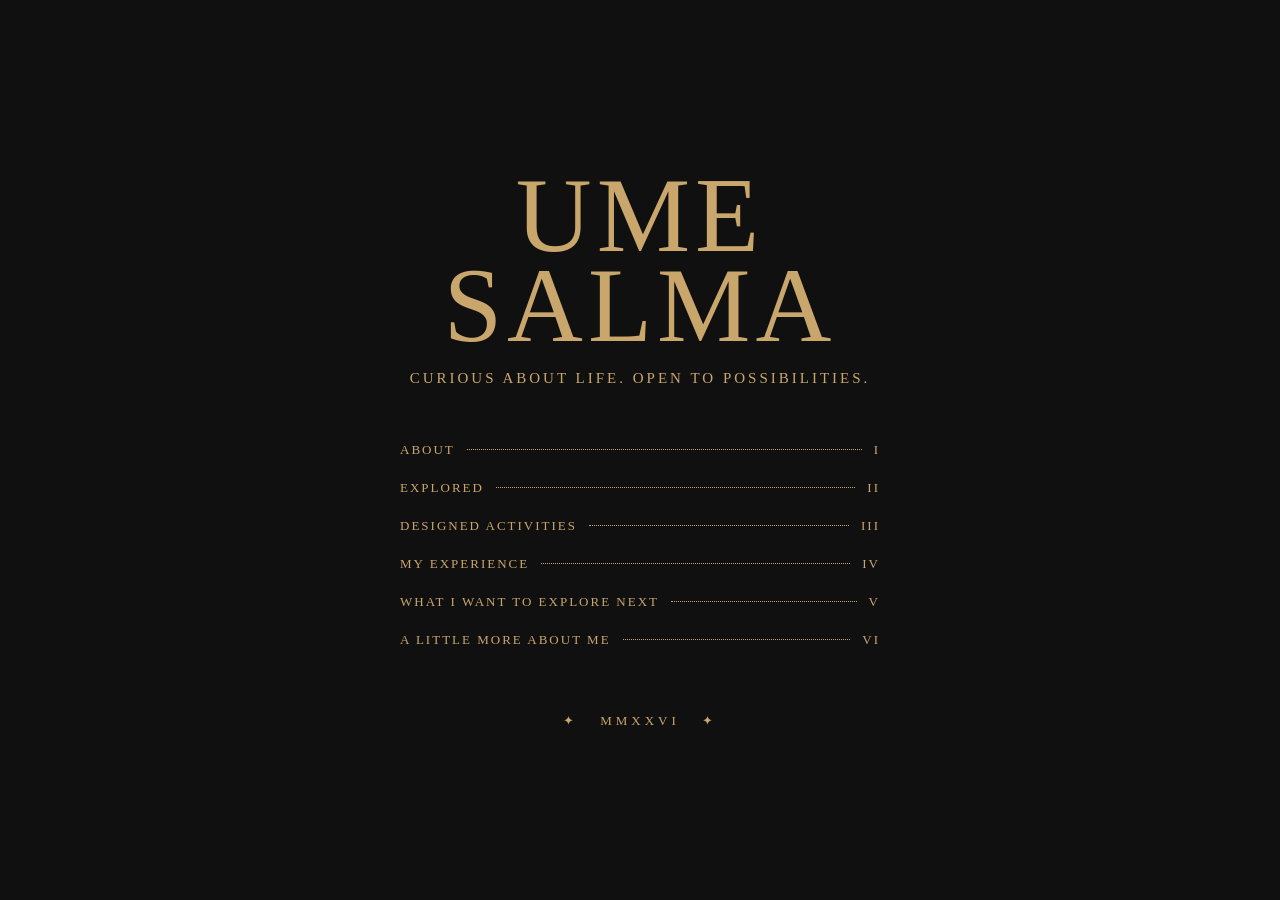
<file: index.html>
<!DOCTYPE html>
<html lang="en">
<head>
    <meta charset="UTF-8">
    <meta name="viewport" content="width=device-width, initial-scale=1.0">
    <title>Ume Salma | Portfolio</title>
    <link rel="stylesheet" href="CSS/style.css">
</head>
<body>

    <main class="homepage">

        <header class="intro">
            <h1>UME<br>SALMA</h1>
            <p>Curious about life. Open to possibilities.</p>
        </header>

        <nav class="navigation">
            <a href="about.html"><span>About</span><span>I</span></a>
            <a href="explored.html"><span>Explored</span><span>II</span></a>
            <a href="activities.html"><span>Designed Activities</span><span>III</span></a>
            <a href="experience.html"><span>My Experience</span><span>IV</span></a>
            <a href="explore-next.html"><span>What I Want to Explore Next</span><span>V</span></a>
            <a href="interests.html"><span>A Little More About Me</span><span>VI</span></a>
        </nav>

        <footer>
            <p>✦ &nbsp; MMXXVI &nbsp; ✦</p>
        </footer>

    </main>

</body>
</html>
</file>
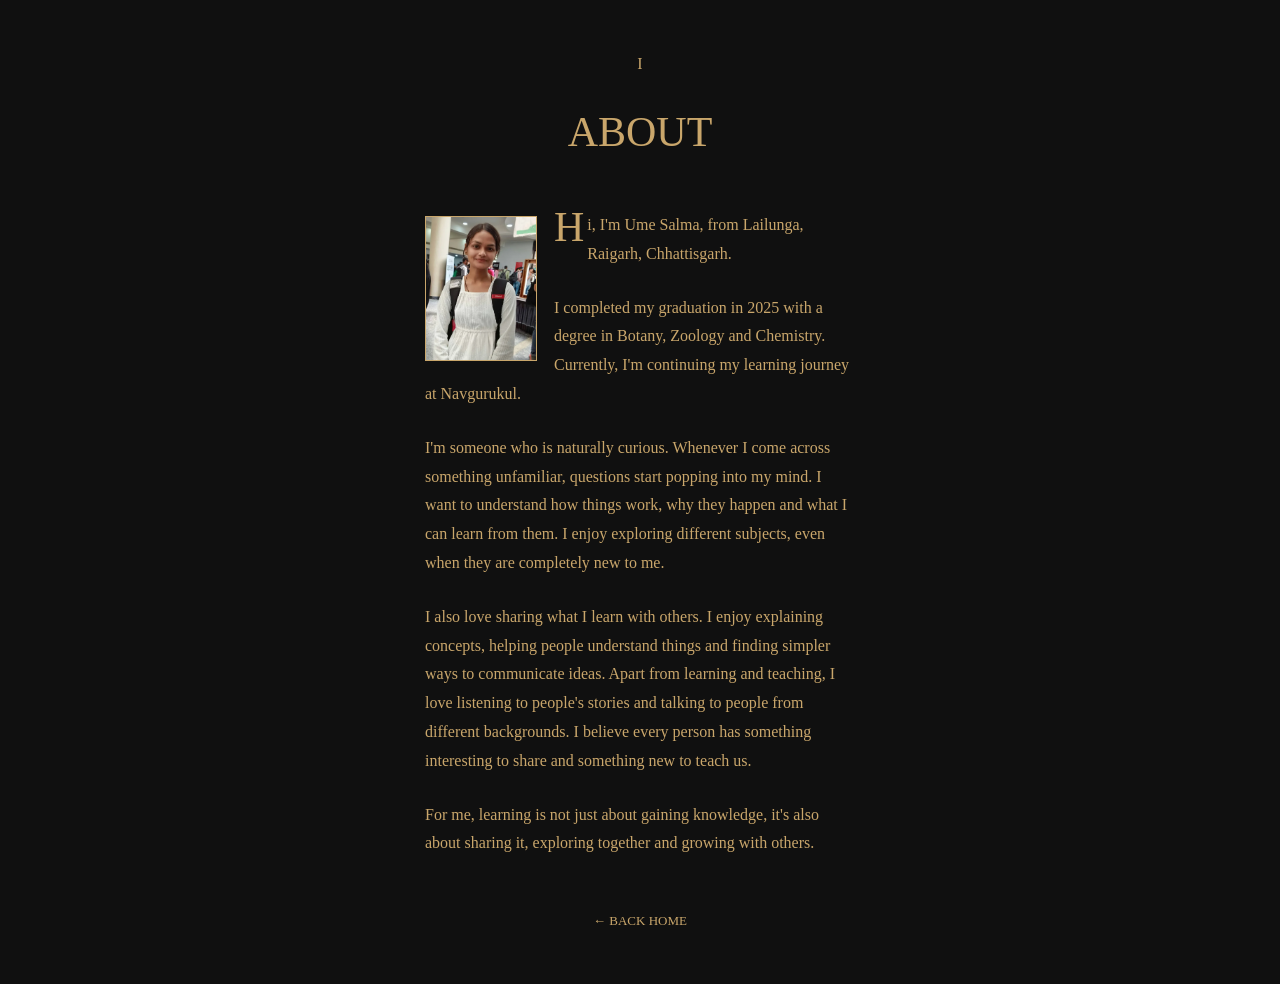
<file: about.html>
<!DOCTYPE html>
<html lang="en">
<head>
    <meta charset="UTF-8">
    <meta name="viewport" content="width=device-width, initial-scale=1.0">
    <title>About | Ume Salma</title>
    <link rel="stylesheet" href="CSS/style.css">
</head>

<body class="about-page">

    <main class="about-container">

        <p class="page-number">I</p>

        <h1 class="about-heading">ABOUT</h1>

        <section class="about-content">

            <img
                src="images/my_photo.png"
                alt="Ume Salma"
                class="about-photo"
            >

            <p>
                <span class="drop-cap">H</span>i, I'm Ume Salma, from Lailunga,
                Raigarh, Chhattisgarh.
            </p>

            <p>
                I completed my graduation in 2025 with a degree in Botany,
                Zoology and Chemistry. Currently, I'm continuing my learning
                journey at Navgurukul.
            </p>

            <p>
                I'm someone who is naturally curious. Whenever I come across
                something unfamiliar, questions start popping into my mind.
                I want to understand how things work, why they happen and what
                I can learn from them. I enjoy exploring different subjects,
                even when they are completely new to me.
            </p>

            <p>
                I also love sharing what I learn with others. I enjoy
                explaining concepts, helping people understand things and
                finding simpler ways to communicate ideas. Apart from
                learning and teaching, I love listening to people's stories
                and talking to people from different backgrounds. I believe
                every person has something interesting to share and something
                new to teach us.
            </p>

            <p>
                For me, learning is not just about gaining knowledge, it's
                also about sharing it, exploring together and growing with
                others.
            </p>

        </section>

        <a href="index.html" class="back-home">← BACK HOME</a>

    </main>

</body>
</html>
</file>
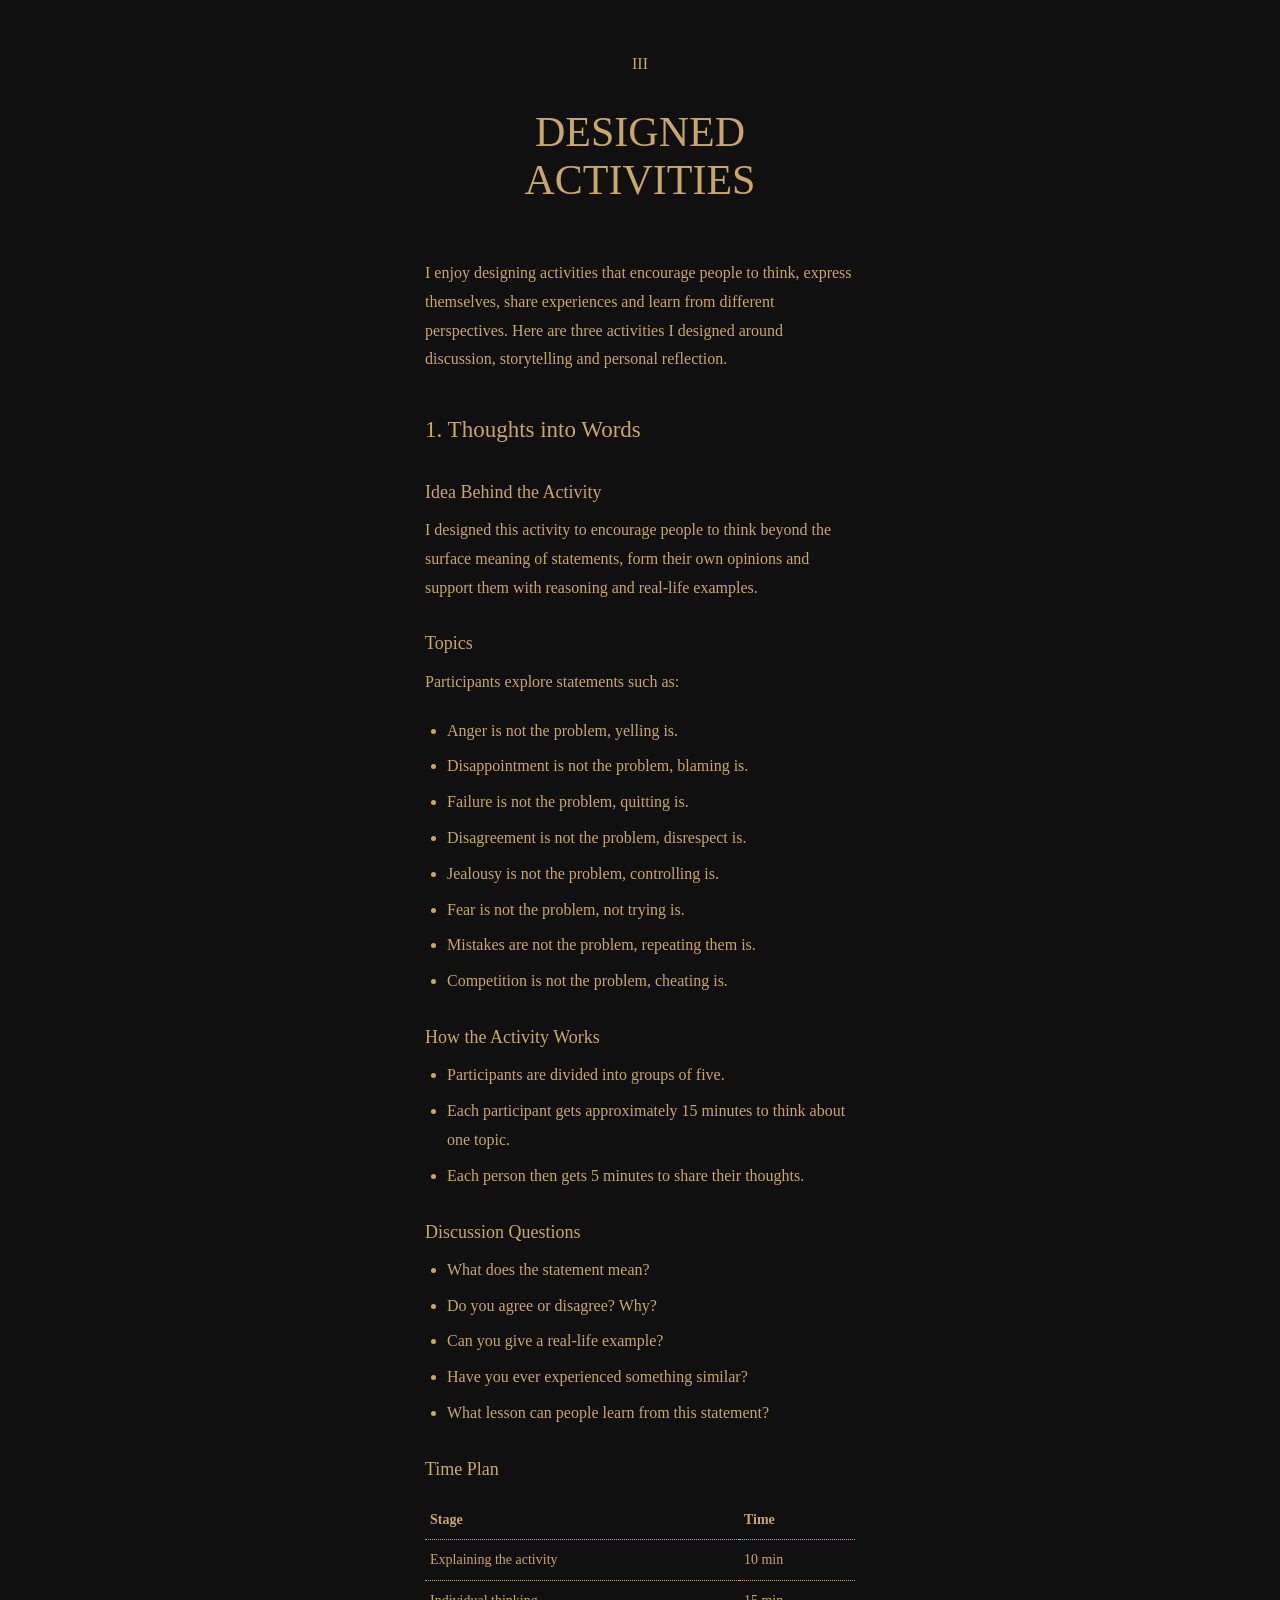
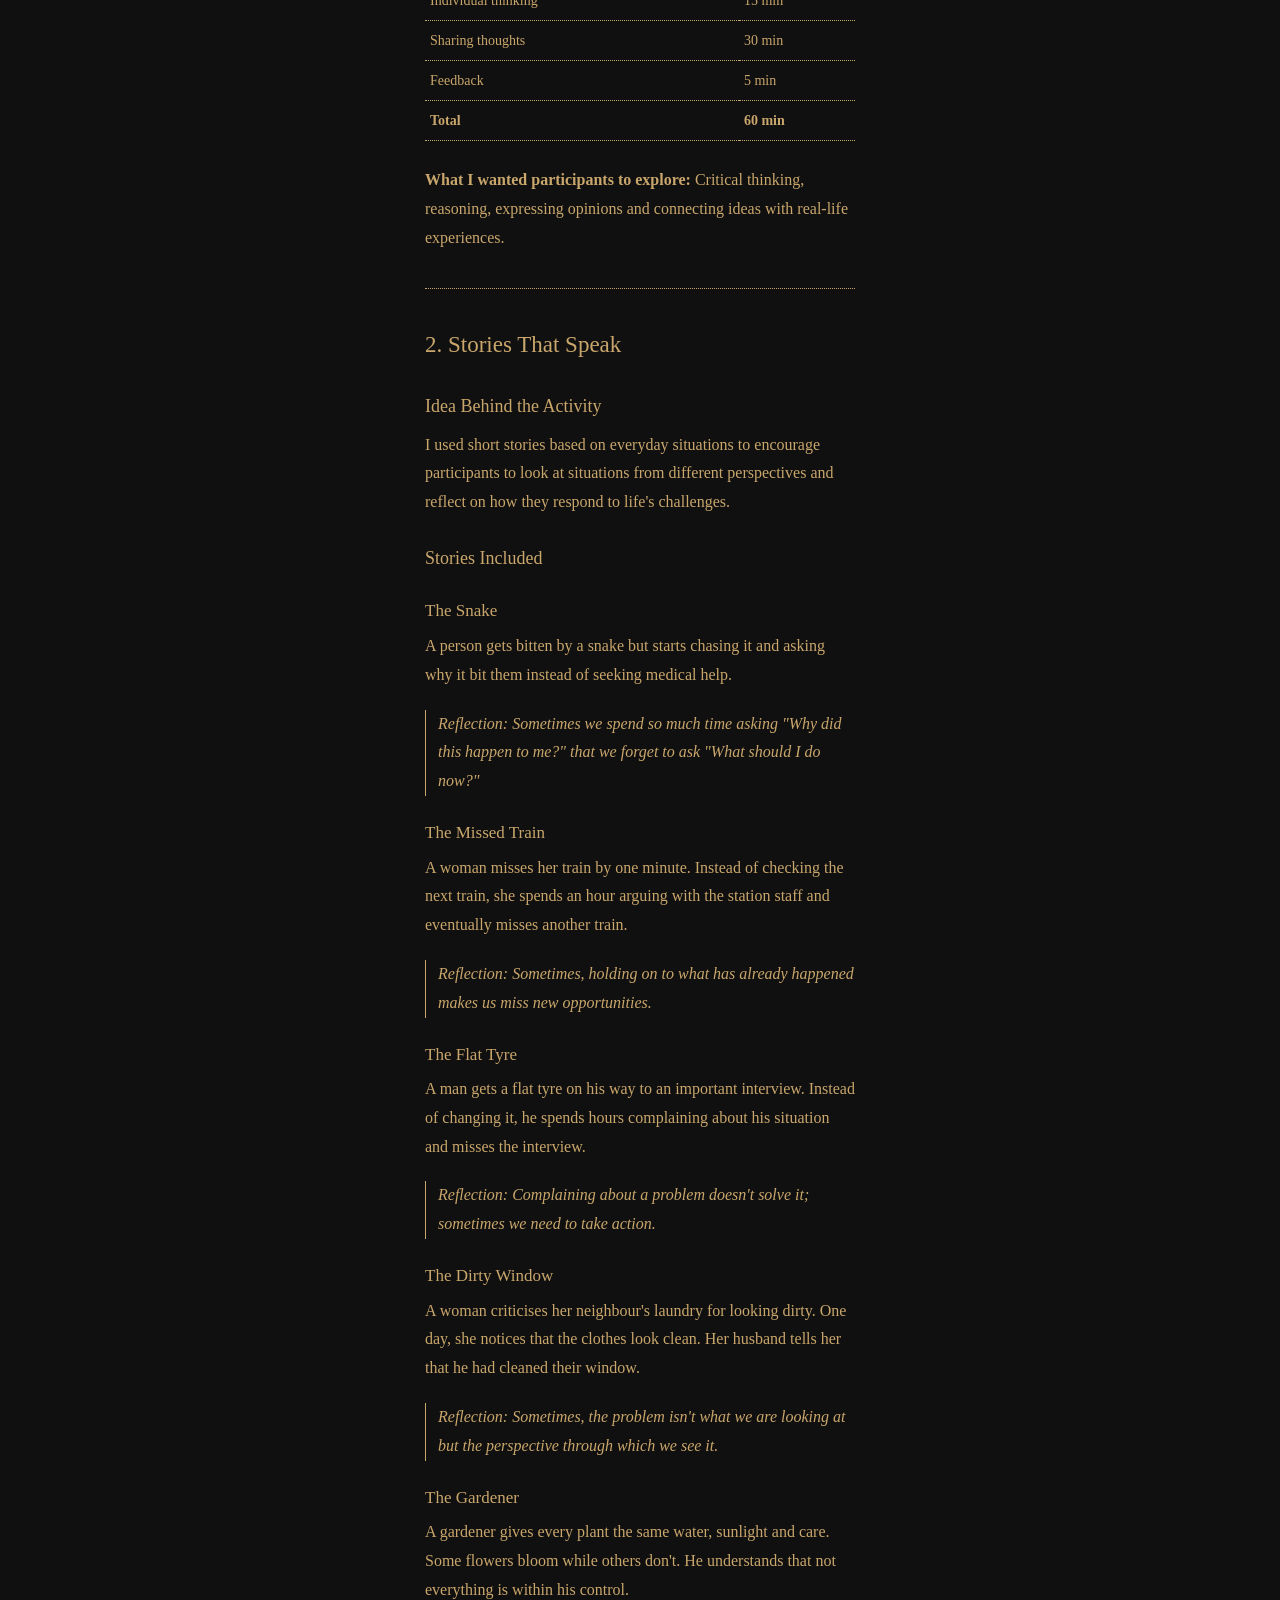
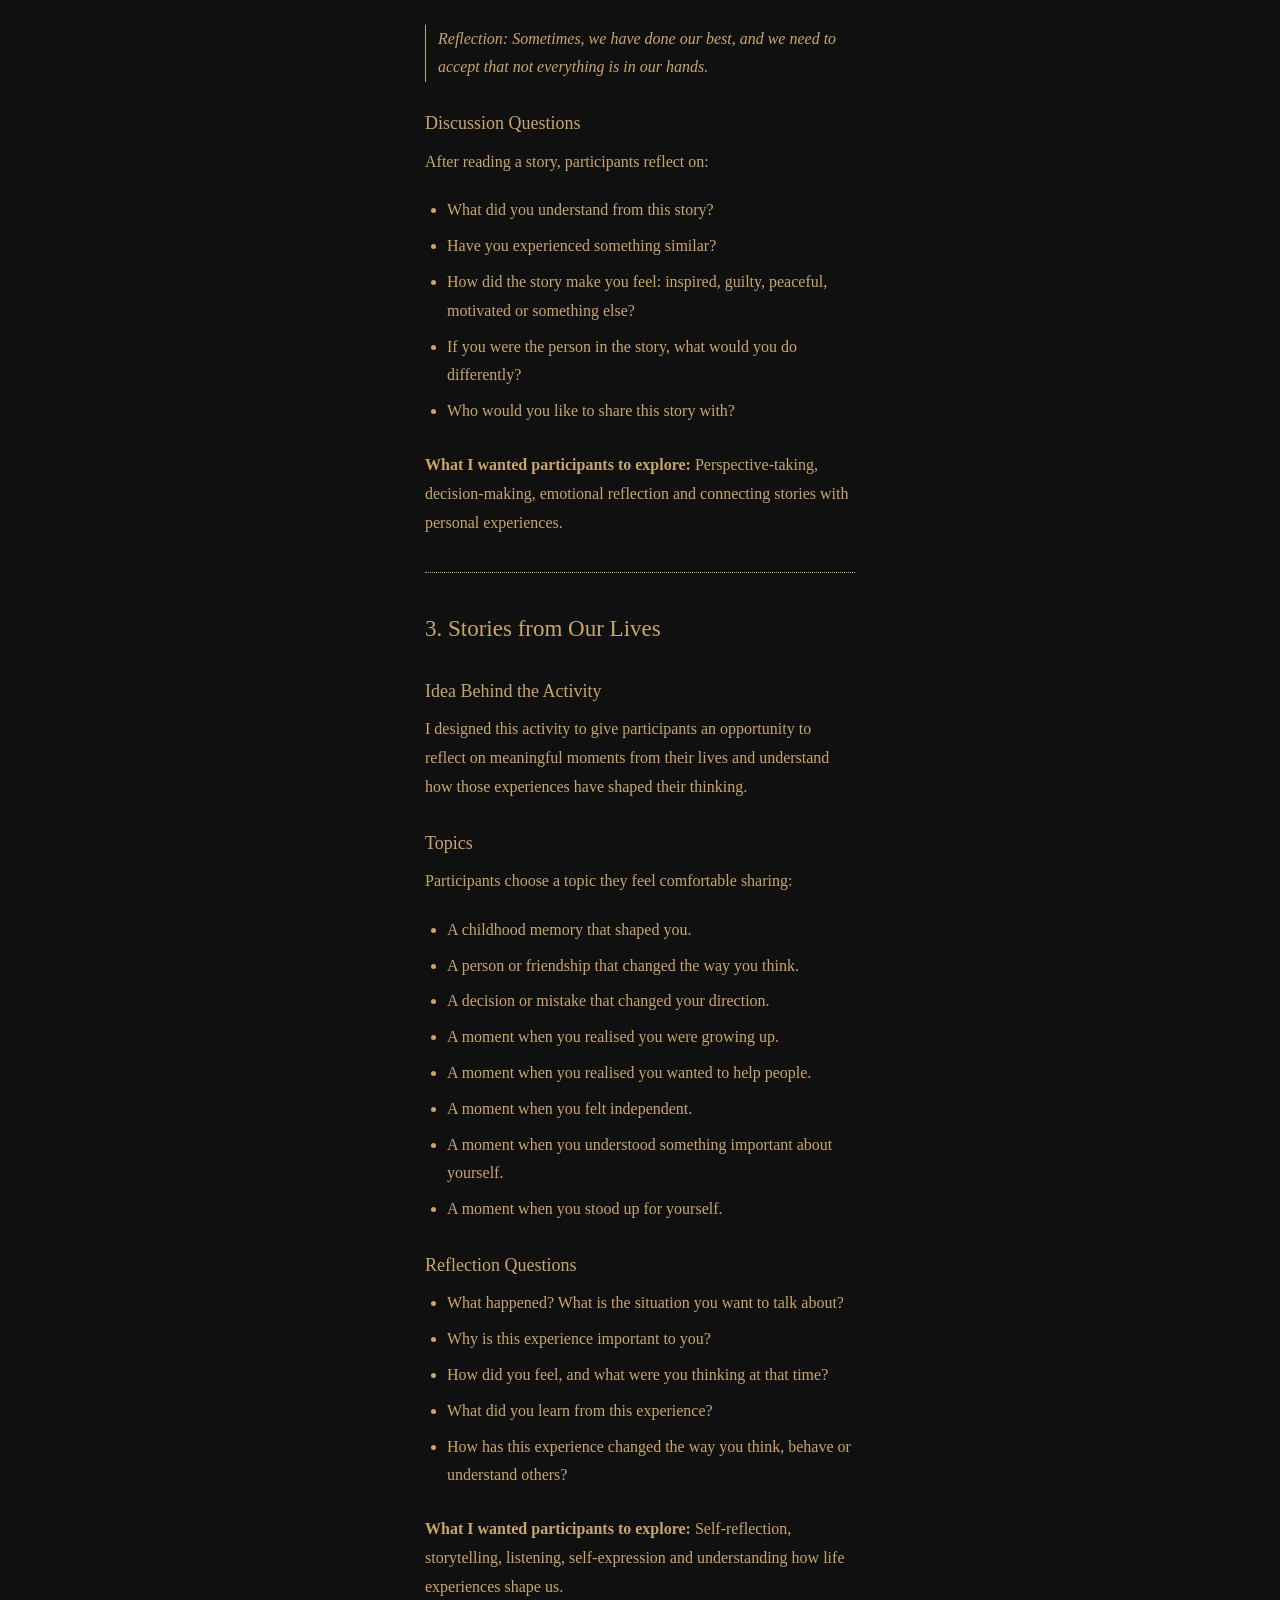
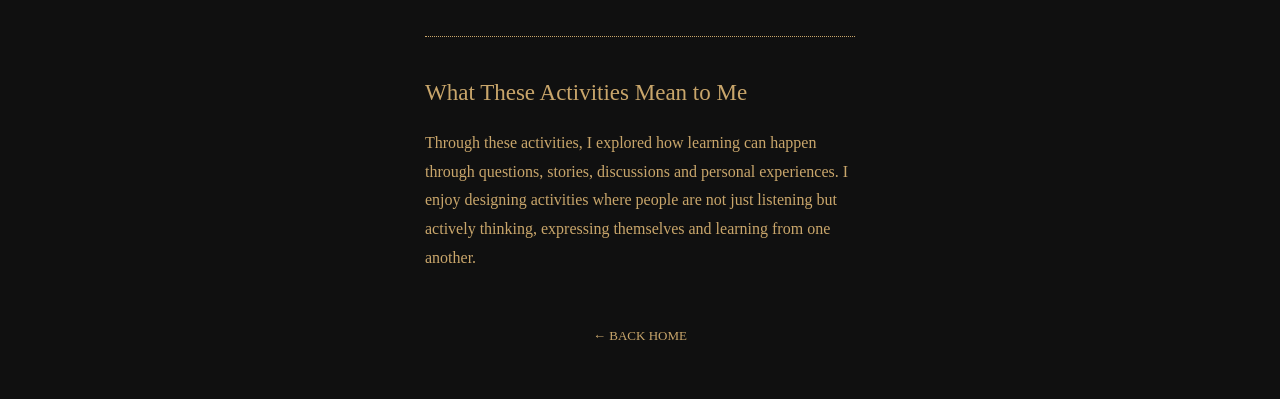
<file: activities.html>
<!DOCTYPE html>
<html lang="en">
<head>
    <meta charset="UTF-8">
    <meta name="viewport" content="width=device-width, initial-scale=1.0">
    <title>Designed Activities | Ume Salma</title>
    <link rel="stylesheet" href="CSS/style.css">
</head>
<body class="activities-page">

    <main class="activities-container">

        <p class="page-number">III</p>
        <h1 class="about-heading">DESIGNED ACTIVITIES</h1>

        <section class="activities-content">

            <p>
                I enjoy designing activities that encourage people to think,
                express themselves, share experiences and learn from different
                perspectives. Here are three activities I designed around
                discussion, storytelling and personal reflection.
            </p>

            <h2>1. Thoughts into Words</h2>

            <h3>Idea Behind the Activity</h3>
            <p>
                I designed this activity to encourage people to think beyond
                the surface meaning of statements, form their own opinions
                and support them with reasoning and real-life examples.
            </p>

            <h3>Topics</h3>
            <p>Participants explore statements such as:</p>
            <ul>
                <li>Anger is not the problem, yelling is.</li>
                <li>Disappointment is not the problem, blaming is.</li>
                <li>Failure is not the problem, quitting is.</li>
                <li>Disagreement is not the problem, disrespect is.</li>
                <li>Jealousy is not the problem, controlling is.</li>
                <li>Fear is not the problem, not trying is.</li>
                <li>Mistakes are not the problem, repeating them is.</li>
                <li>Competition is not the problem, cheating is.</li>
            </ul>

            <h3>How the Activity Works</h3>
            <ul>
                <li>Participants are divided into groups of five.</li>
                <li>Each participant gets approximately 15 minutes to think about one topic.</li>
                <li>Each person then gets 5 minutes to share their thoughts.</li>
            </ul>

            <h3>Discussion Questions</h3>
            <ul>
                <li>What does the statement mean?</li>
                <li>Do you agree or disagree? Why?</li>
                <li>Can you give a real-life example?</li>
                <li>Have you ever experienced something similar?</li>
                <li>What lesson can people learn from this statement?</li>
            </ul>

            <h3>Time Plan</h3>
            <table class="activity-table">
                <tr><th>Stage</th><th>Time</th></tr>
                <tr><td>Explaining the activity</td><td>10 min</td></tr>
                <tr><td>Individual thinking</td><td>15 min</td></tr>
                <tr><td>Sharing thoughts</td><td>30 min</td></tr>
                <tr><td>Feedback</td><td>5 min</td></tr>
                <tr><th>Total</th><th>60 min</th></tr>
            </table>

            <p class="learning-outcome">
                <strong>What I wanted participants to explore:</strong>
                Critical thinking, reasoning, expressing opinions and
                connecting ideas with real-life experiences.
            </p>

            <div class="activity-divider"></div>

            <h2>2. Stories That Speak</h2>

            <h3>Idea Behind the Activity</h3>
            <p>
                I used short stories based on everyday situations to encourage
                participants to look at situations from different perspectives
                and reflect on how they respond to life's challenges.
            </p>

            <h3>Stories Included</h3>

            <h4>The Snake</h4>
            <p>
                A person gets bitten by a snake but starts chasing it and
                asking why it bit them instead of seeking medical help.
            </p>
            <p class="reflection">
                Reflection: Sometimes we spend so much time asking
                "Why did this happen to me?" that we forget to ask
                "What should I do now?"
            </p>

            <h4>The Missed Train</h4>
            <p>
                A woman misses her train by one minute. Instead of checking
                the next train, she spends an hour arguing with the station
                staff and eventually misses another train.
            </p>
            <p class="reflection">
                Reflection: Sometimes, holding on to what has already
                happened makes us miss new opportunities.
            </p>

            <h4>The Flat Tyre</h4>
            <p>
                A man gets a flat tyre on his way to an important interview.
                Instead of changing it, he spends hours complaining about
                his situation and misses the interview.
            </p>
            <p class="reflection">
                Reflection: Complaining about a problem doesn't solve it;
                sometimes we need to take action.
            </p>

            <h4>The Dirty Window</h4>
            <p>
                A woman criticises her neighbour's laundry for looking dirty.
                One day, she notices that the clothes look clean. Her husband
                tells her that he had cleaned their window.
            </p>
            <p class="reflection">
                Reflection: Sometimes, the problem isn't what we are looking
                at but the perspective through which we see it.
            </p>

            <h4>The Gardener</h4>
            <p>
                A gardener gives every plant the same water, sunlight and care.
                Some flowers bloom while others don't. He understands that
                not everything is within his control.
            </p>
            <p class="reflection">
                Reflection: Sometimes, we have done our best, and we need
                to accept that not everything is in our hands.
            </p>

            <h3>Discussion Questions</h3>
            <p>After reading a story, participants reflect on:</p>
            <ul>
                <li>What did you understand from this story?</li>
                <li>Have you experienced something similar?</li>
                <li>How did the story make you feel: inspired, guilty, peaceful, motivated or something else?</li>
                <li>If you were the person in the story, what would you do differently?</li>
                <li>Who would you like to share this story with?</li>
            </ul>

            <p class="learning-outcome">
                <strong>What I wanted participants to explore:</strong>
                Perspective-taking, decision-making, emotional reflection
                and connecting stories with personal experiences.
            </p>

            <div class="activity-divider"></div>

            <h2>3. Stories from Our Lives</h2>

            <h3>Idea Behind the Activity</h3>
            <p>
                I designed this activity to give participants an opportunity
                to reflect on meaningful moments from their lives and
                understand how those experiences have shaped their thinking.
            </p>

            <h3>Topics</h3>
            <p>Participants choose a topic they feel comfortable sharing:</p>
            <ul>
                <li>A childhood memory that shaped you.</li>
                <li>A person or friendship that changed the way you think.</li>
                <li>A decision or mistake that changed your direction.</li>
                <li>A moment when you realised you were growing up.</li>
                <li>A moment when you realised you wanted to help people.</li>
                <li>A moment when you felt independent.</li>
                <li>A moment when you understood something important about yourself.</li>
                <li>A moment when you stood up for yourself.</li>
            </ul>

            <h3>Reflection Questions</h3>
            <ul>
                <li>What happened? What is the situation you want to talk about?</li>
                <li>Why is this experience important to you?</li>
                <li>How did you feel, and what were you thinking at that time?</li>
                <li>What did you learn from this experience?</li>
                <li>How has this experience changed the way you think, behave or understand others?</li>
            </ul>

            <p class="learning-outcome">
                <strong>What I wanted participants to explore:</strong>
                Self-reflection, storytelling, listening, self-expression
                and understanding how life experiences shape us.
            </p>

            <div class="activity-divider"></div>

            <h2>What These Activities Mean to Me</h2>

            <p>
                Through these activities, I explored how learning can happen
                through questions, stories, discussions and personal
                experiences. I enjoy designing activities where people are
                not just listening but actively thinking, expressing
                themselves and learning from one another.
            </p>

        </section>

        <a href="index.html" class="back-home">← BACK HOME</a>

    </main>

</body>
</html>
</file>
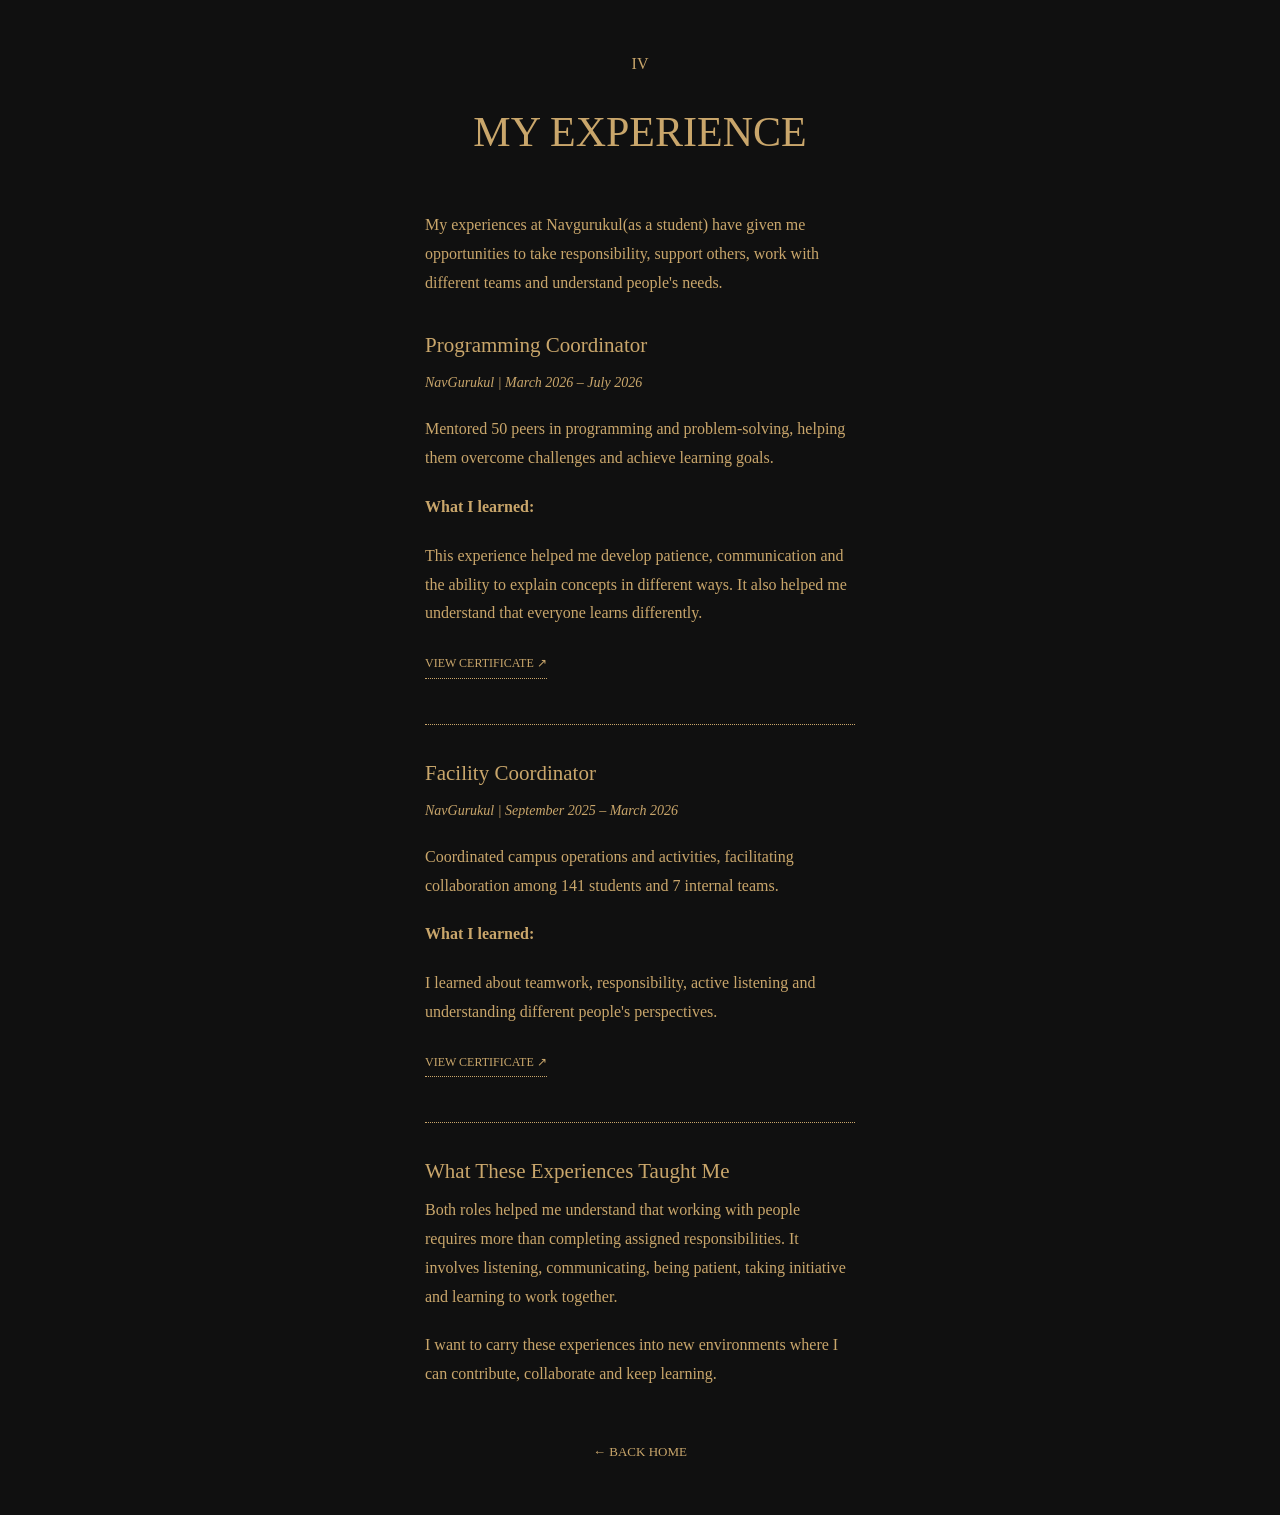
<file: experience.html>
<!DOCTYPE html>
<html lang="en">
<head>
    <meta charset="UTF-8">
    <meta name="viewport" content="width=device-width, initial-scale=1.0">
    <title>Experience | Ume Salma</title>
    <link rel="stylesheet" href="CSS/style.css">
</head>
<body class="experience-page">

    <main class="experience-container">

        <p class="page-number">IV</p>
        <h1 class="about-heading">MY EXPERIENCE</h1>

        <section class="experience-content">

            <p>
                My experiences at Navgurukul(as a student) have given me
                opportunities to take responsibility, support others, work
                with different teams and understand people's needs.
            </p>

            <h2>Programming Coordinator</h2>
            <p class="experience-meta">NavGurukul | March 2026 – July 2026</p>

            <p>
                Mentored 50 peers in programming and problem-solving,
                helping them overcome challenges and achieve learning goals.
            </p>

            <p><strong>What I learned:</strong></p>
            <p>
                This experience helped me develop patience, communication
                and the ability to explain concepts in different ways.
                It also helped me understand that everyone learns differently.
            </p>

            <a href="https://drive.google.com/file/d/1SYA-EmCUdaFTpjXfzrIU4Ku3-3c1Eirg/view?usp=sharing" class="certificate-link" target="_blank" onclick="window.open(this.href, '_blank'); return false;">
                VIEW CERTIFICATE ↗
            </a>

            <div class="experience-divider"></div>

            <h2>Facility Coordinator</h2>
            <p class="experience-meta">NavGurukul | September 2025 – March 2026</p>

            <p>
                Coordinated campus operations and activities, facilitating
                collaboration among 141 students and 7 internal teams.
            </p>

            <p><strong>What I learned:</strong></p>
            <p>
                I learned about teamwork, responsibility, active listening
                and understanding different people's perspectives.
            </p>

            <a href="https://drive.google.com/file/d/1IgiIsIH19iiXLk_U95fEY8Z_1CQsGR4h/view?usp=sharing" class="certificate-link" target="_blank" onclick="window.open(this.href, '_blank'); return false;">
                VIEW CERTIFICATE ↗
            </a>

            <div class="experience-divider"></div>

            <h2>What These Experiences Taught Me</h2>

            <p>
                Both roles helped me understand that working with people
                requires more than completing assigned responsibilities.
                It involves listening, communicating, being patient, taking
                initiative and learning to work together.
            </p>

            <p>
                I want to carry these experiences into new environments
                where I can contribute, collaborate and keep learning.
            </p>

        </section>

        <a href="index.html" class="back-home">← BACK HOME</a>

    </main>

</body>
</html>
</file>
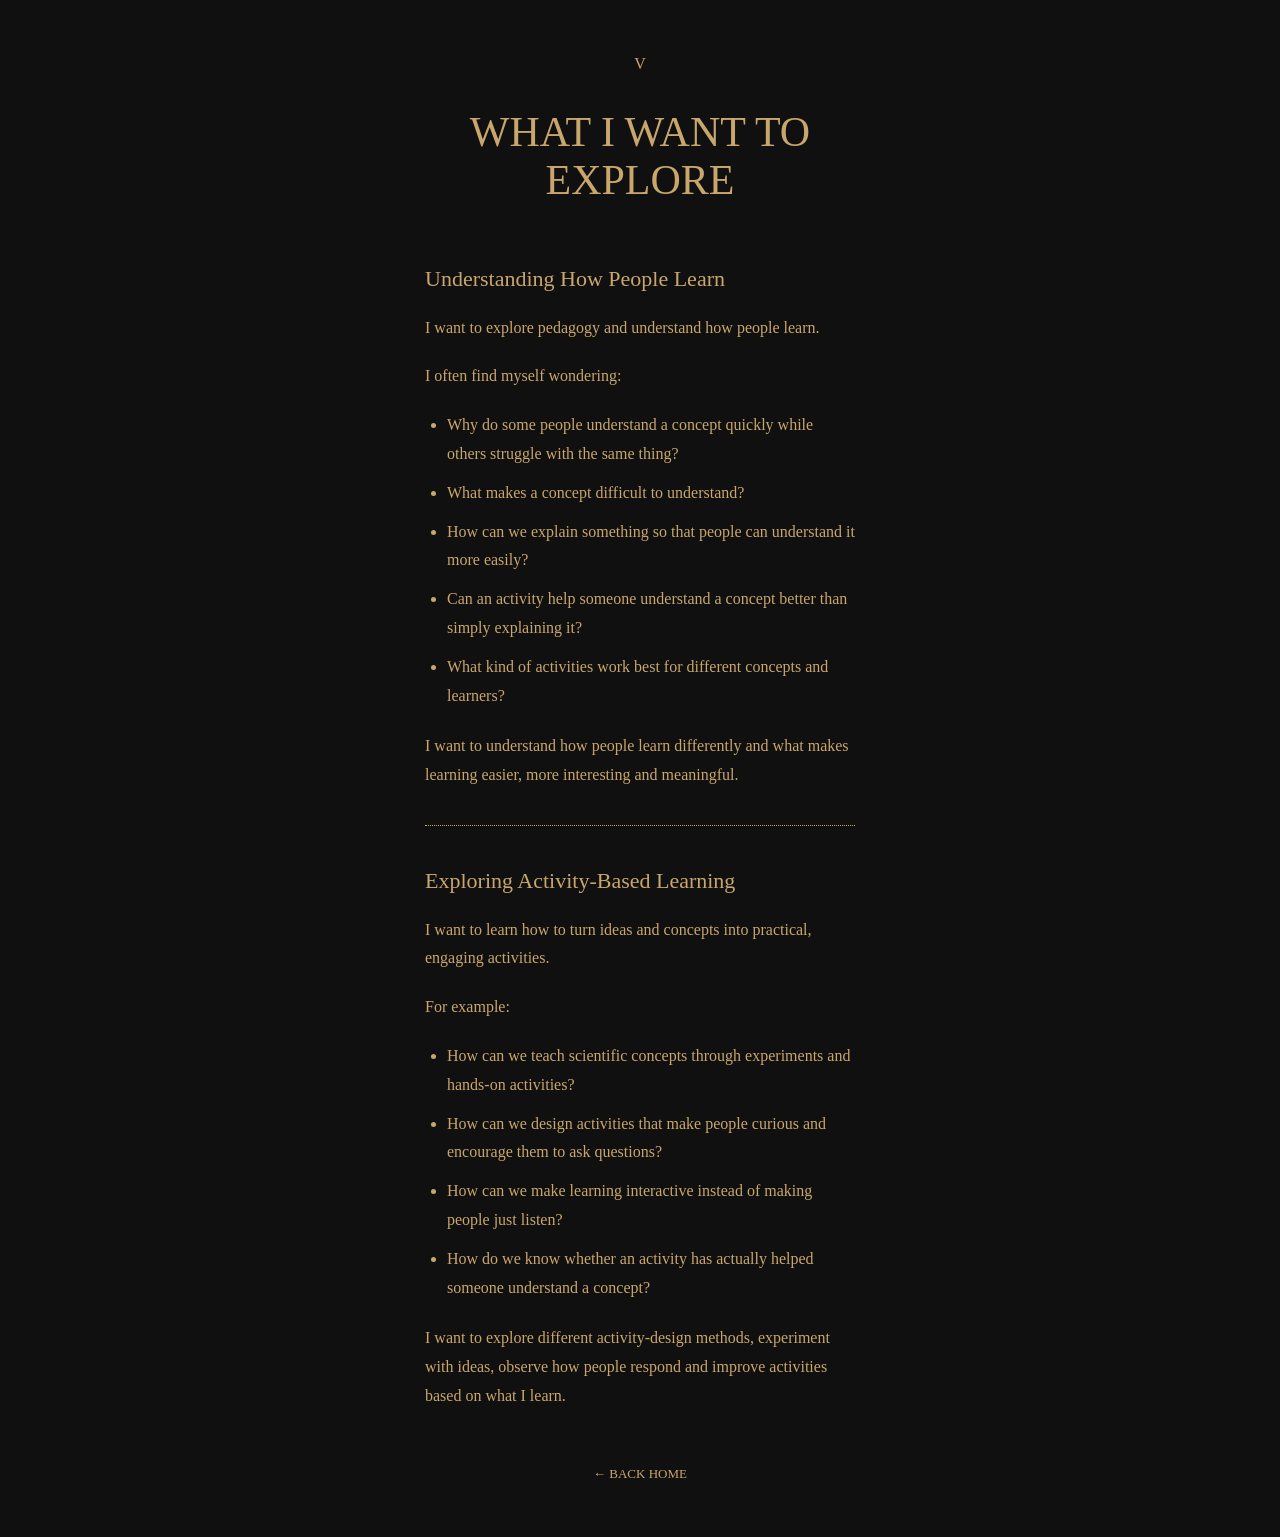
<file: explore-next.html>
<!DOCTYPE html>
<html lang="en">
<head>
    <meta charset="UTF-8">
    <meta name="viewport" content="width=device-width, initial-scale=1.0">
    <title>What I Want to Explore Next| Ume Salma</title>
    <link rel="stylesheet" href="CSS/style.css">
</head>
<body class="explore-next-page">

    <main class="explore-next-container">

        <p class="page-number">V</p>
        <h1 class="about-heading">WHAT I WANT TO EXPLORE</h1>

        <section class="explore-next-content">

            <h2>Understanding How People Learn</h2>

            <p>
                I want to explore pedagogy and understand how people learn.
            </p>

            <p>I often find myself wondering:</p>

            <ul>
                <li>Why do some people understand a concept quickly while others struggle with the same thing?</li>
                <li>What makes a concept difficult to understand?</li>
                <li>How can we explain something so that people can understand it more easily?</li>
                <li>Can an activity help someone understand a concept better than simply explaining it?</li>
                <li>What kind of activities work best for different concepts and learners?</li>
            </ul>

            <p>
                I want to understand how people learn differently and what
                makes learning easier, more interesting and meaningful.
            </p>

            <div class="explore-divider"></div>

            <h2>Exploring Activity-Based Learning</h2>

            <p>
                I want to learn how to turn ideas and concepts into practical,
                engaging activities.
            </p>

            <p>For example:</p>

            <ul>
                <li>How can we teach scientific concepts through experiments and hands-on activities?</li>
                <li>How can we design activities that make people curious and encourage them to ask questions?</li>
                <li>How can we make learning interactive instead of making people just listen?</li>
                <li>How do we know whether an activity has actually helped someone understand a concept?</li>
            </ul>

            <p>
                I want to explore different activity-design methods,
                experiment with ideas, observe how people respond and improve
                activities based on what I learn.
            </p>

        </section>

        <a href="index.html" class="back-home">← BACK HOME</a>

    </main>

</body>
</html>
</file>
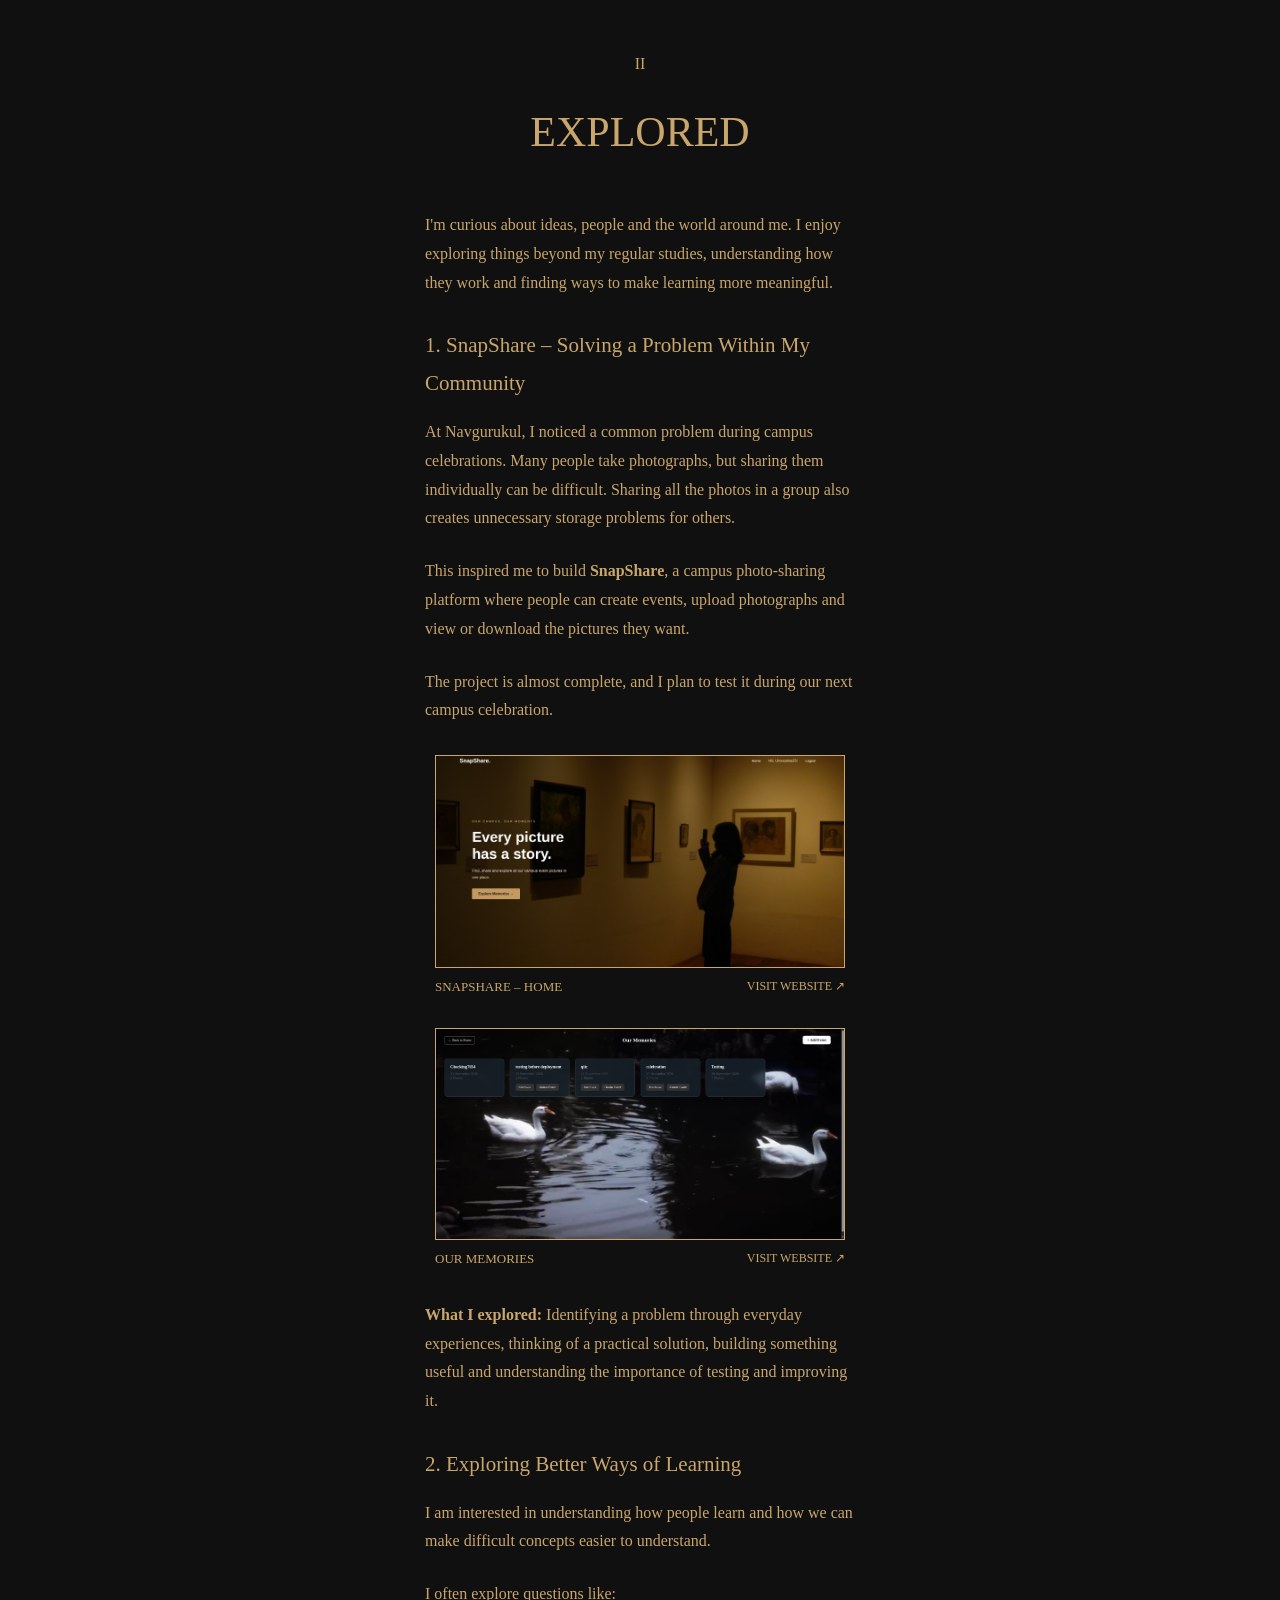
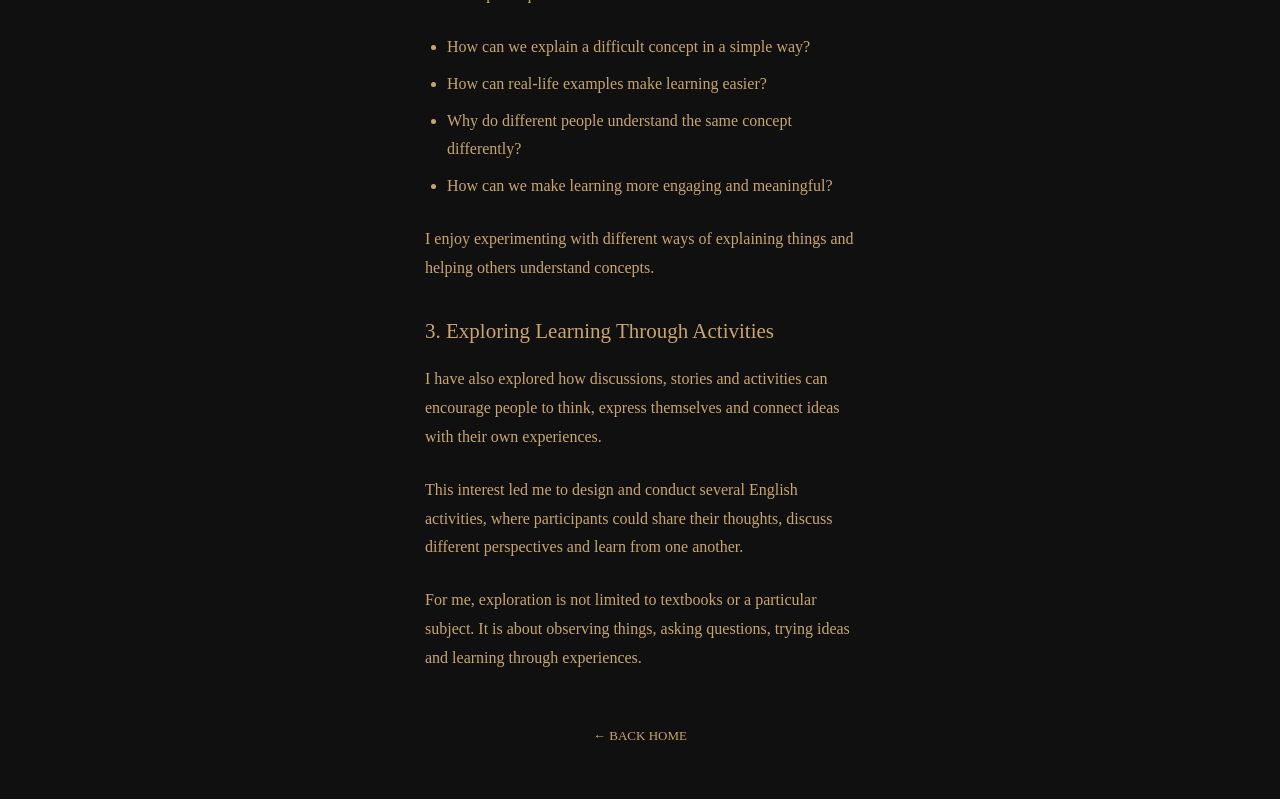
<file: explored.html>
<!DOCTYPE html>
<html lang="en">
<head>
    <meta charset="UTF-8">
    <meta name="viewport" content="width=device-width, initial-scale=1.0">
    <title>Explored | Ume Salma</title>
    <link rel="stylesheet" href="CSS/style.css">
</head>

<body class="explored-page">

    <main class="explored-container">

        <p class="page-number">II</p>

        <h1 class="about-heading">EXPLORED</h1>

        <section class="explored-content">

            <p>
                I'm curious about ideas, people and the world around me.
                I enjoy exploring things beyond my regular studies,
                understanding how they work and finding ways to make
                learning more meaningful.
            </p>

            <h2>1. SnapShare – Solving a Problem Within My Community</h2>

            <p>
                At Navgurukul, I noticed a common problem during campus
                celebrations. Many people take photographs, but sharing
                them individually can be difficult. Sharing all the photos
                in a group also creates unnecessary storage problems for others.
            </p>

            <p>
                This inspired me to build <strong>SnapShare</strong>,
                a campus photo-sharing platform where people can create
                events, upload photographs and view or download the
                pictures they want.
            </p>

            <p>
                The project is almost complete, and I plan to test it
                during our next campus celebration.
            </p>

            <!-- SnapShare screenshots -->


            <div class="project-preview">

                <img src="images/snapshare.png" alt="SnapShare homepage">

                <div class="image-caption">
                    <span>SNAPSHARE – HOME</span>
                    <a href="https://snapshare-g9rf.onrender.com/"
                    target="_blank">VISIT WEBSITE ↗</a>
                </div>

                <img src="images/moments.png" alt="SnapShare memories page">

                <div class="image-caption">
                    <span>OUR MEMORIES</span>
                    <a href="https://snapshare-g9rf.onrender.com/"
                    target="_blank">VISIT WEBSITE ↗</a>
                </div>

            </div>


            </div>

            <p>
                <strong>What I explored:</strong> Identifying a problem
                through everyday experiences, thinking of a practical
                solution, building something useful and understanding
                the importance of testing and improving it.
            </p>

            <h2>2. Exploring Better Ways of Learning</h2>

            <p>
                I am interested in understanding how people learn and
                how we can make difficult concepts easier to understand.
            </p>

            <p>I often explore questions like:</p>

            <ul>
                <li>How can we explain a difficult concept in a simple way?</li>
                <li>How can real-life examples make learning easier?</li>
                <li>Why do different people understand the same concept differently?</li>
                <li>How can we make learning more engaging and meaningful?</li>
            </ul>

            <p>
                I enjoy experimenting with different ways of explaining
                things and helping others understand concepts.
            </p>

            <h2>3. Exploring Learning Through Activities</h2>

            <p>
                I have also explored how discussions, stories and activities
                can encourage people to think, express themselves and connect
                ideas with their own experiences.
            </p>

            <p>
                This interest led me to design and conduct several English
                activities, where participants could share their thoughts,
                discuss different perspectives and learn from one another.
            </p>
            
            <p>
                For me, exploration is not limited to textbooks or a
                particular subject. It is about observing things,
                asking questions, trying ideas and learning through experiences.
            </p>

        </section>

        <a href="index.html" class="back-home">← BACK HOME</a>

    </main>

</body>
</html>
</file>
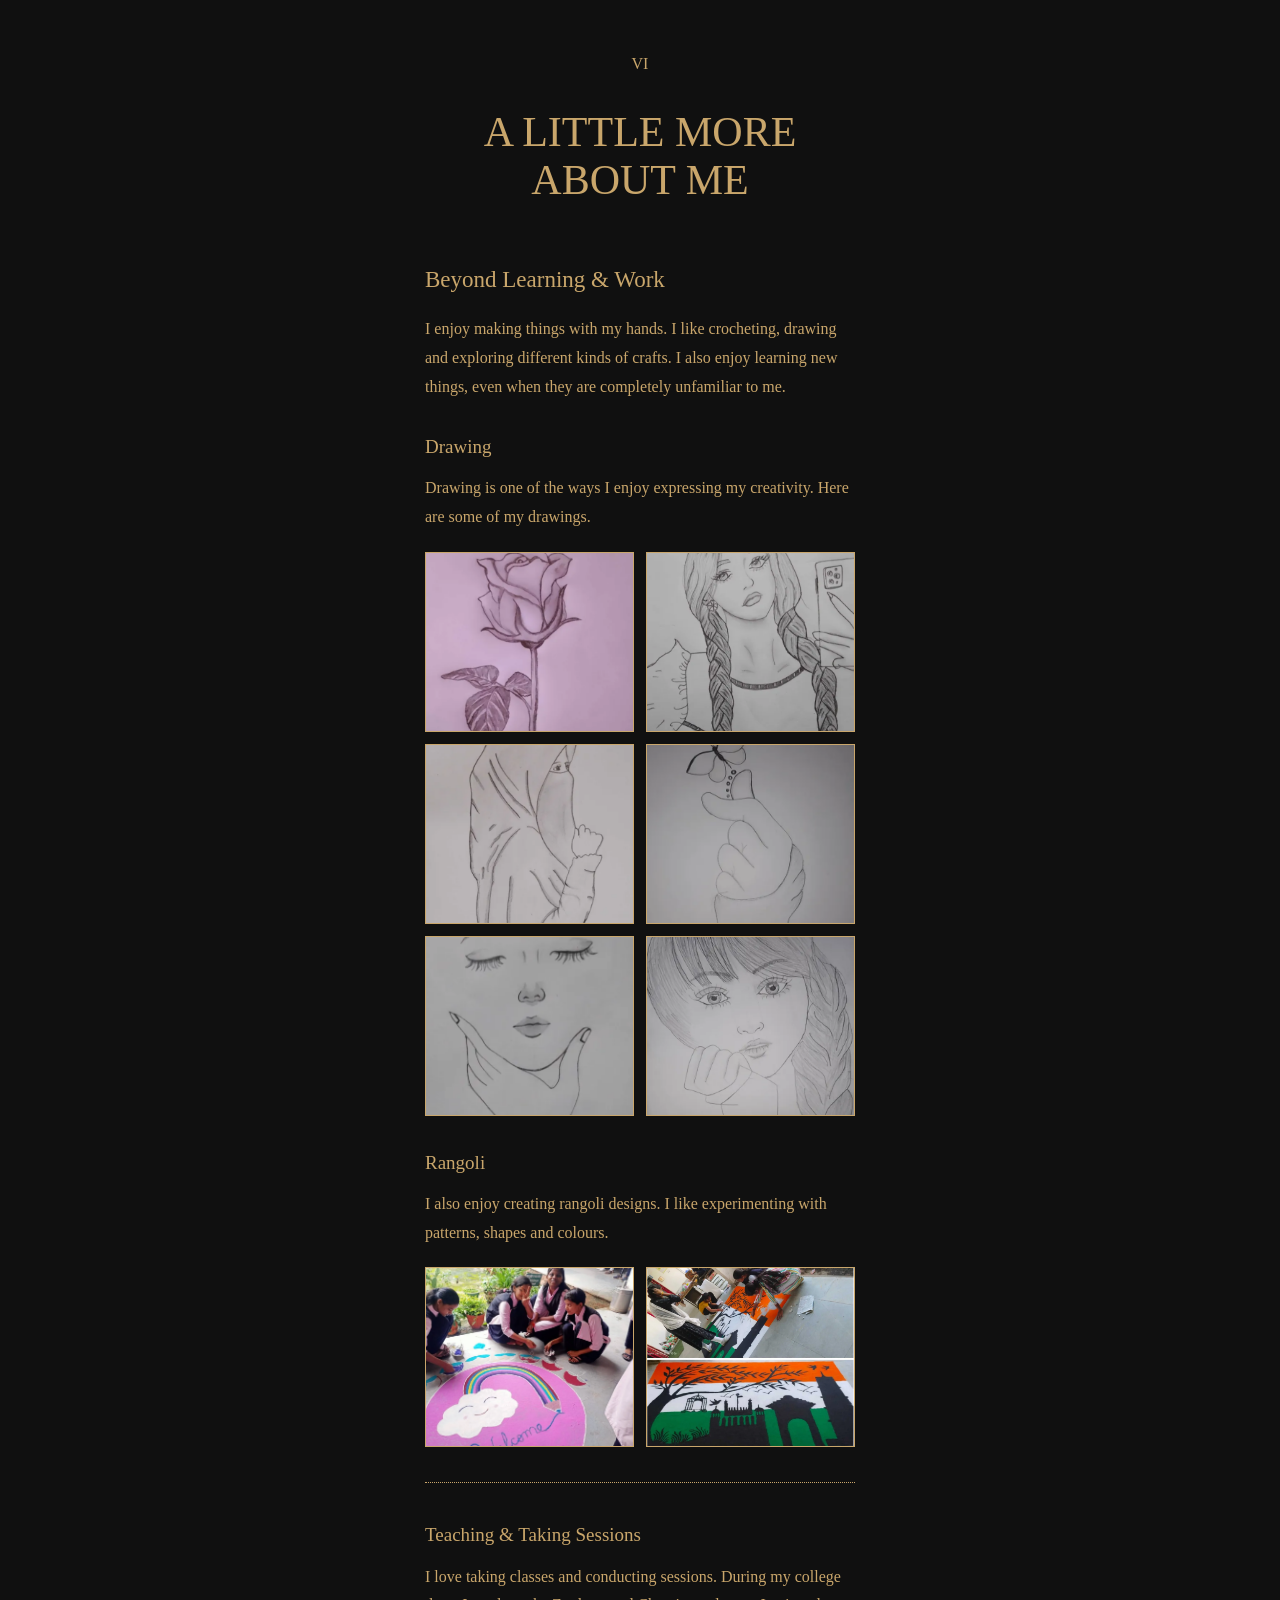
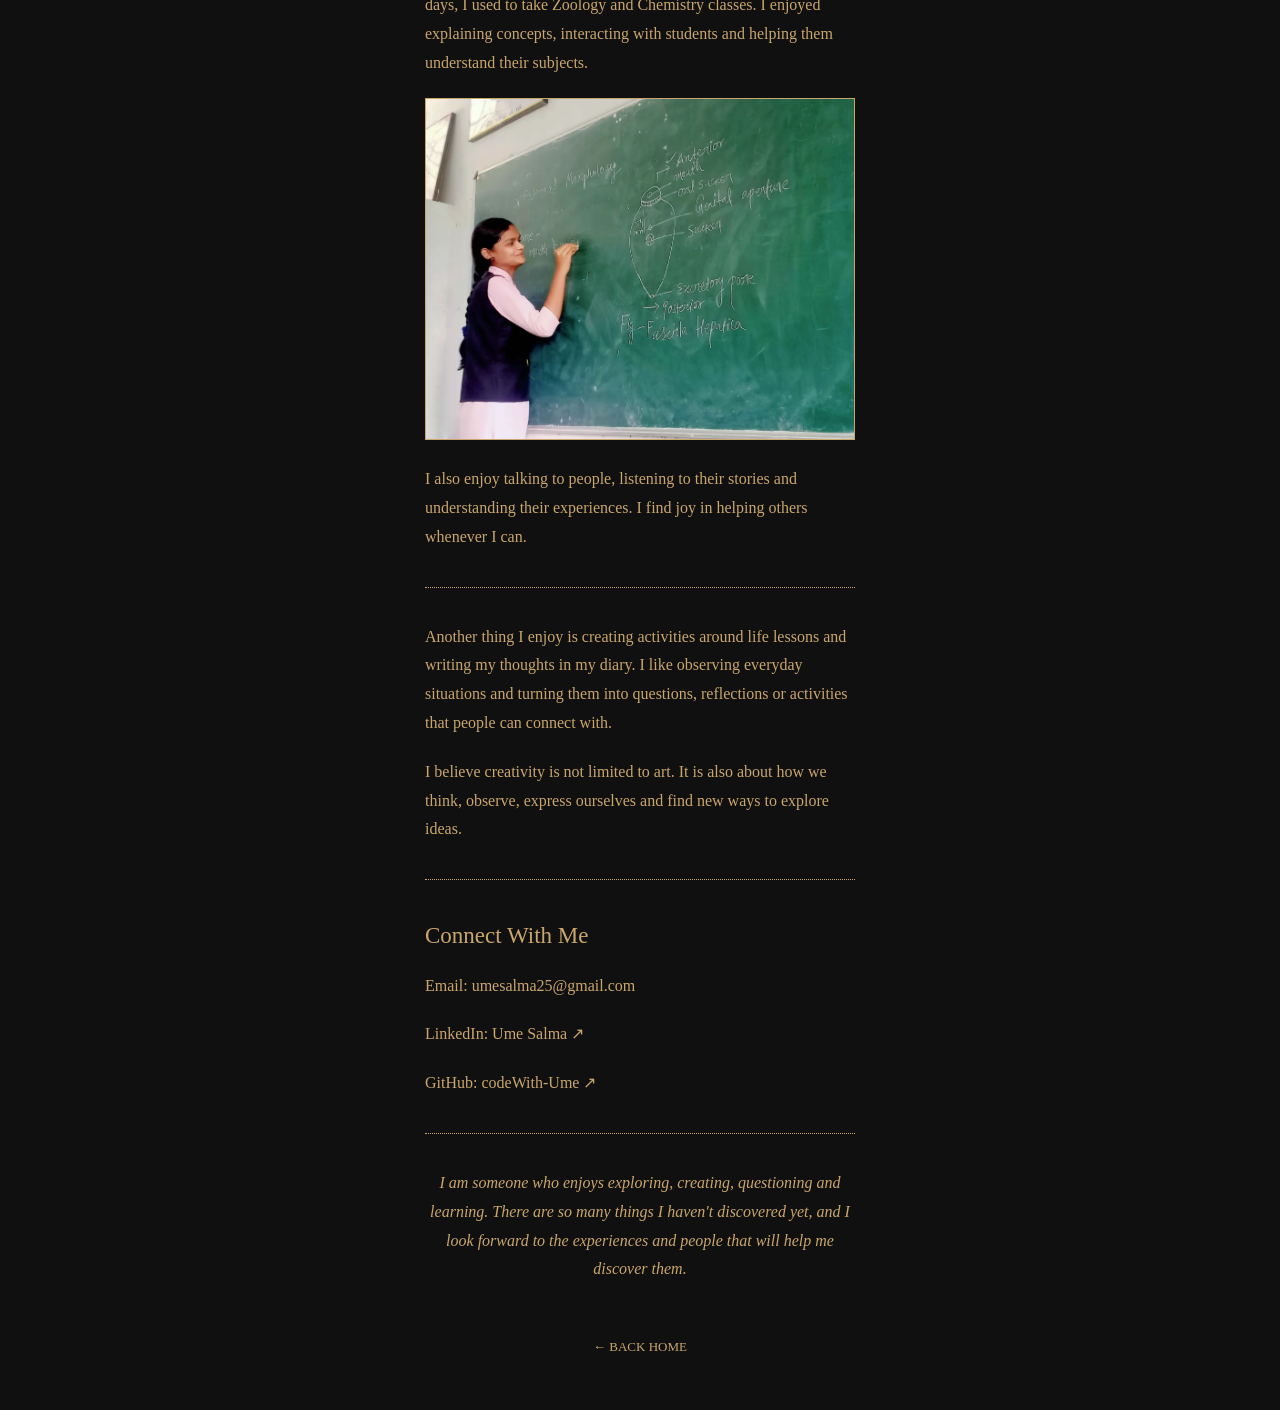
<file: interests.html>
<!DOCTYPE html>
<html lang="en">
<head>
    <meta charset="UTF-8">
    <meta name="viewport" content="width=device-width, initial-scale=1.0">
    <title>A Little More About Me | Ume Salma</title>
    <link rel="stylesheet" href="CSS/style.css">
</head>
<body class="interests-page">

    <main class="interests-container">

        <p class="page-number">VI</p>
        <h1 class="about-heading">A LITTLE MORE ABOUT ME</h1>

        <section class="interests-content">

            <h2>Beyond Learning & Work</h2>

            <p>
                I enjoy making things with my hands. I like crocheting,
                drawing and exploring different kinds of crafts. I also
                enjoy learning new things, even when they are completely
                unfamiliar to me.
            </p>

            <h3>Drawing</h3>
            <p>
                Drawing is one of the ways I enjoy expressing my creativity.
                Here are some of my drawings.
            </p>

            <div class="drawing-gallery">
                <img src="images/img1.png" alt="My drawing 1">
                <img src="images/img2.png" alt="My drawing 2">
                <img src="images/img3.png" alt="My drawing 3">
                <img src="images/img4.png" alt="My drawing 4">
                <img src="images/img5.png" alt="My drawing 5">
                <img src="images/img6.png" alt="My drawing 6">
            </div>

            <h3>Rangoli</h3>
            <p>
                I also enjoy creating rangoli designs. I like experimenting
                with patterns, shapes and colours.
            </p>

            <div class="rangoli-gallery">
                <img src="images/rangoli1.png" alt="Rangoli design 1">
                <img src="images/rangoli2.png" alt="Rangoli design 2">
            </div>

            <div class="interest-divider"></div>

            <h3>Teaching & Taking Sessions</h3>

            <p>
                I love taking classes and conducting sessions. During my
                college days, I used to take Zoology and Chemistry classes.
                I enjoyed explaining concepts, interacting with students
                and helping them understand their subjects.
            </p>

            <img src="images/class.png" alt="Taking a class during college"
                 class="class-photo">

            <p>
                I also enjoy talking to people, listening to their stories
                and understanding their experiences. I find joy in helping
                others whenever I can.
            </p>

            <div class="interest-divider"></div>

            <p>
                Another thing I enjoy is creating activities around life
                lessons and writing my thoughts in my diary. I like observing
                everyday situations and turning them into questions,
                reflections or activities that people can connect with.
            </p>

            <p>
                I believe creativity is not limited to art. It is also about
                how we think, observe, express ourselves and find new ways
                to explore ideas.
            </p>

            <div class="interest-divider"></div>

            <h2>Connect With Me</h2>

            <div class="contact-links">
                <p>
                    Email:
                    <a href="mailto:umesalma25@gmail.com">
                        umesalma25@gmail.com
                    </a>
                </p>

                <p>
                    LinkedIn:
                    <a href="https://www.linkedin.com/in/ume-salma-bb2284448/"
                       target="_blank">
                        Ume Salma ↗
                    </a>
                </p>

                <p>
                    GitHub:
                    <a href="https://github.com/codeWith-Ume"
                       target="_blank">
                        codeWith-Ume ↗
                    </a>
                </p>
            </div>

            <div class="interest-divider"></div>

            <p class="closing-note">
                I am someone who enjoys exploring, creating, questioning
                and learning. There are so many things I haven't discovered
                yet, and I look forward to the experiences and people that
                will help me discover them.
            </p>

        </section>

        <a href="index.html" class="back-home">← BACK HOME</a>

    </main>

</body>
</html>
</file>
<file: CSS/style.css>
/* Reset */
* {
    margin: 0;
    padding: 0;
    box-sizing: border-box;
}

/* Main page */
body {
    min-height: 100vh;
    background-color: #101010;
    color: #C9A66B;
    font-family: Georgia, serif;

    display: flex;
    justify-content: center;
    align-items: center;

    background-image: radial-gradient(#292020 0.7px, transparent 0.7px);
    background-size: 4px 4px;
}

/* Homepage container */
.homepage {
    width: 90%;
    max-width: 520px;
    text-align: center;
    padding: 40px 20px;
}

/* Name and introduction */
.intro {
    margin-bottom: 55px;
}

.intro h1 {
    font-size: clamp(65px, 12vw, 105px);
    font-weight: normal;
    line-height: 0.85;
    letter-spacing: 5px;
    margin-bottom: 20px;
}

.intro p {
    font-size: 15px;
    letter-spacing: 3px;
    text-transform: uppercase;
}

/* Navigation */
.navigation {
    display: flex;
    flex-direction: column;
    gap: 22px;
    text-align: left;
}

.navigation a {
    display: flex;
    justify-content: space-between;
    align-items: center;

    color: #C9A66B;
    text-decoration: none;
    text-transform: uppercase;
    font-size: 13px;
    letter-spacing: 2px;
}

/* Dotted connecting line */
.navigation a::after {
    content: "";
    border-bottom: 1px dotted #C9A66B;
    flex: 1;
    margin: 0 12px;
    order: 1;
}

.navigation a span:first-child {
    order: 0;
}

.navigation a span:last-child {
    order: 2;
}

/* Hover effect */
.navigation a:hover {
    color: #C9A66B;
}

/* Footer */
footer {
    margin-top: 65px;
    font-size: 13px;
    letter-spacing: 4px;
}

/* Mobile screens */
@media (max-width: 480px) {
    .homepage {
        width: 100%;
        padding: 30px 25px;
    }

    .navigation a {
        font-size: 11px;
        letter-spacing: 1px;
    }

    .intro {
        margin-bottom: 45px;
    }
}


/* ABOUT PAGE */
@import url('https://fonts.googleapis.com/css2?family=IM+Fell+English:ital@0;1&family=IM+Fell+English+SC&display=swap');
.about-page {
    min-height: 100vh;
    background-color: #101010;
    color: #C9A66B;
    font-family: "IM Fell English", Georgia, serif;
    display: block;
    padding: 55px 20px;
}

.about-container {
    width: 100%;
    max-width: 430px;
    margin: 0 auto;
}

.page-number {
    text-align: center;
    font-size: 16px;
    margin-bottom: 35px;
}

.about-heading {
    text-align: center;
    font-family: "IM Fell English SC", Georgia, serif;
    font-size: 42px;
    font-weight: normal;
    margin-bottom: 55px;
}

.about-content {
    font-size: 16px;
    line-height: 1.8;
    text-align: left;
}

.about-content p {
    margin-bottom: 25px;
}

.about-photo {
    width: 112px;
    height: 145px;
    object-fit: cover;
    object-position: center top;
    border: 1px solid #C9A66B;
    float: left;
    margin: 5px 17px 10px 0;
}

.drop-cap {
    font-size: 42px;
    float: left;
    line-height: 0.8;
    margin-right: 3px;
}

.back-home {
    display: block;
    text-align: center;
    color: #C9A66B;
    text-decoration: none;
    font-size: 13px;
    margin-top: 55px;
}

.back-home:hover {
    color: #ffffff;
}

@media (max-width: 480px) {
    .about-container {
        max-width: 100%;
    }

    .about-heading {
        font-size: 36px;
    }

    .about-content {
        font-size: 15px;
    }
}


/* EXPLORED PAGE */

.explored-page {
    display: block;
    min-height: 100vh;
    padding: 55px 20px;
    background-color: #101010;
    color: #C9A66B;
    font-family: "IM Fell English", Georgia, serif;
}

.explored-container {
    max-width: 430px;
    width: 100%;
    margin: 0 auto;
}

.explored-content {
    font-size: 16px;
    line-height: 1.8;
    text-align: left;
}

.explored-content p {
    margin-bottom: 24px;
}

.explored-content h2 {
    font-size: 21px;
    font-weight: normal;
    margin: 30px 0 15px;
}

.explored-content ul {
    padding-left: 22px;
    margin-bottom: 24px;
}

.explored-content li {
    margin-bottom: 8px;
}

/* Project screenshots */

.project-preview {
    width: 100%;
    max-width: 410px;
    margin: 30px auto;
}

.project-preview img {
    display: block;
    width: 100%;
    height: auto;
    border: 1px solid #C9A66B;
}

.image-caption {
    display: flex;
    justify-content: space-between;
    align-items: center;
    font-size: 13px;
    margin: 7px 0 30px;
}

.image-caption span:last-child {
    font-size: 12px;
}

/* Mobile */

@media (max-width: 480px) {
    .explored-container {
        max-width: 100%;
    }

    .explored-content {
        font-size: 15px;
    }

    .explored-content h2 {
        font-size: 19px;
    }
}
.image-caption a {
    color: #C9A66B;
    text-decoration: none;
    font-size: 12px;
}

.image-caption a:hover {
    color: white;
    text-decoration: underline;
}


.experience-page {
    display: block;
    min-height: 100vh;
    padding: 55px 20px;
    background-color: #101010;
    color: #C9A66B;
    font-family: "IM Fell English", Georgia, serif;
}

.experience-container {
    max-width: 430px;
    width: 100%;
    margin: 0 auto;
}

.experience-content {
    font-size: 16px;
    line-height: 1.8;
    text-align: left;
}

.experience-content p {
    margin-bottom: 20px;
}

.experience-content h2 {
    font-size: 21px;
    font-weight: normal;
    margin: 30px 0 5px;
}

.experience-meta {
    font-size: 14px;
    font-style: italic;
}

.certificate-link {
    display: inline-block;
    color: #C9A66B;
    font-size: 12px;
    text-decoration: none;
    border-bottom: 1px dotted #C9A66B;
    padding-bottom: 3px;
    margin: 5px 0 15px;
}

.certificate-link:hover {
    color: white;
}

.experience-divider {
    border-top: 1px dotted #C9A66B;
    margin: 30px 0;
}

@media (max-width: 480px) {
    .experience-content {
        font-size: 15px;
    }

    .experience-content h2 {
        font-size: 19px;
    }
}


.activities-page {
    display: block;
    min-height: 100vh;
    padding: 55px 20px;
    background-color: #101010;
    color: #C9A66B;
    font-family: "IM Fell English", Georgia, serif;
}

.activities-container {
    max-width: 430px;
    width: 100%;
    margin: 0 auto;
}

.activities-content {
    font-size: 16px;
    line-height: 1.8;
    text-align: left;
}

.activities-content p {
    margin-bottom: 20px;
}

.activities-content h2 {
    font-size: 23px;
    font-weight: normal;
    margin: 35px 0 15px;
}

.activities-content h3 {
    font-size: 18px;
    font-weight: normal;
    margin: 25px 0 8px;
}

.activities-content h4 {
    font-size: 17px;
    font-weight: normal;
    margin: 22px 0 5px;
}

.activities-content ul {
    padding-left: 22px;
    margin-bottom: 22px;
}

.activities-content li {
    margin-bottom: 7px;
}

.activities-content .reflection {
    font-style: italic;
    padding-left: 12px;
    border-left: 1px solid #C9A66B;
}

.learning-outcome {
    margin-top: 25px;
}

.activity-table {
    width: 100%;
    border-collapse: collapse;
    margin: 15px 0 25px;
    font-size: 14px;
}

.activity-table th,
.activity-table td {
    text-align: left;
    padding: 7px 5px;
    border-bottom: 1px dotted #C9A66B;
}

.activity-divider {
    border-top: 1px dotted #C9A66B;
    margin: 35px 0;
}

@media (max-width: 480px) {
    .activities-content {
        font-size: 15px;
    }

    .activities-content h2 {
        font-size: 21px;
    }
}


.explore-next-page {
    display: block;
    min-height: 100vh;
    padding: 55px 20px;
    background-color: #101010;
    color: #C9A66B;
    font-family: "IM Fell English", Georgia, serif;
}

.explore-next-container {
    max-width: 430px;
    width: 100%;
    margin: 0 auto;
}

.explore-next-content {
    font-size: 16px;
    line-height: 1.8;
    text-align: left;
}

.explore-next-content h2 {
    font-size: 22px;
    font-weight: normal;
    margin: 30px 0 15px;
}

.explore-next-content p {
    margin-bottom: 20px;
}

.explore-next-content ul {
    padding-left: 22px;
    margin-bottom: 22px;
}

.explore-next-content li {
    margin-bottom: 10px;
}

.explore-divider {
    border-top: 1px dotted #C9A66B;
    margin: 35px 0;
}

@media (max-width: 480px) {
    .explore-next-content {
        font-size: 15px;
    }

    .explore-next-content h2 {
        font-size: 20px;
    }
}



.interests-page {
    display: block;
    min-height: 100vh;
    padding: 55px 20px;
    background-color: #101010;
    color: #C9A66B;
    font-family: "IM Fell English", Georgia, serif;
}

.interests-container {
    max-width: 430px;
    width: 100%;
    margin: 0 auto;
}

.interests-content {
    font-size: 16px;
    line-height: 1.8;
    text-align: left;
}

.interests-content h2 {
    font-size: 23px;
    font-weight: normal;
    margin: 30px 0 15px;
}

.interests-content h3 {
    font-size: 19px;
    font-weight: normal;
    margin: 28px 0 10px;
}

.interests-content p {
    margin-bottom: 20px;
}

.drawing-gallery {
    display: grid;
    grid-template-columns: repeat(2, 1fr);
    gap: 12px;
    margin: 20px 0 30px;
}

.drawing-gallery img {
    width: 100%;
    height: 180px;
    object-fit: cover;
    border: 1px solid #C9A66B;
}

.rangoli-gallery {
    display: grid;
    grid-template-columns: repeat(2, 1fr);
    gap: 12px;
    margin: 20px 0 30px;
}

.rangoli-gallery img {
    width: 100%;
    height: 180px;
    object-fit: cover;
    border: 1px solid #C9A66B;
}

.class-photo {
    display: block;
    width: 100%;
    height: auto;
    border: 1px solid #C9A66B;
    margin: 20px auto 25px;
}

.interest-divider {
    border-top: 1px dotted #C9A66B;
    margin: 35px 0;
}

.contact-links a {
    color: #C9A66B;
    text-decoration: none;
}

.contact-links a:hover {
    color: white;
    text-decoration: underline;
}

.closing-note {
    font-style: italic;
    text-align: center;
    margin-top: 30px;
}

@media (max-width: 480px) {
    .interests-content {
        font-size: 15px;
    }

    .drawing-gallery img,
    .rangoli-gallery img {
        height: 145px;
    }
}
</file>
